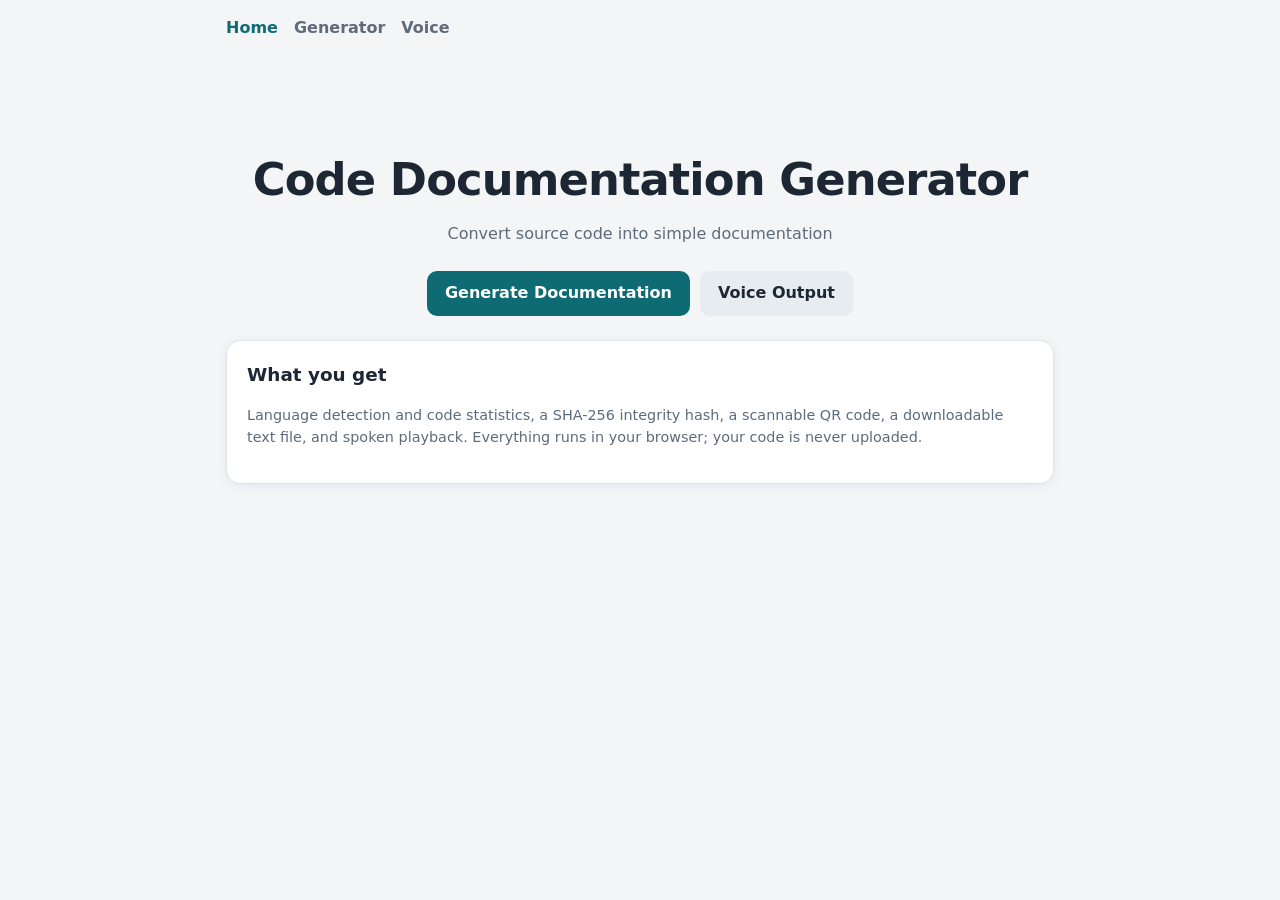
<file: CodeDocumentation-Generator-with-QRCode-Security-and-VoiceOutput/code-documentation-generator/index.html>
<!DOCTYPE html><html lang="en"><head><meta charset="UTF-8"><meta name="viewport" content="width=device-width,initial-scale=1">
<title>Code Documentation Generator</title><link rel="stylesheet" href="style.css"></head><body>
<nav><a class="on" href="index.html">Home</a><a href="generator.html">Generator</a><a href="voice.html">Voice</a></nav>
<div class="wrap"><section class="hero"><h1>Code Documentation Generator</h1>
<p class="sub">Convert source code into simple documentation</p>
<div class="row center"><a class="btn" href="generator.html">Generate Documentation</a><a class="btn alt" href="voice.html">Voice Output</a></div></section>
<div class="card"><h2>What you get</h2><p class="note">Language detection and code statistics, a SHA-256 integrity hash, a scannable QR code, a downloadable text file, and spoken playback. Everything runs in your browser; your code is never uploaded.</p></div></div>
</body></html>
</file>
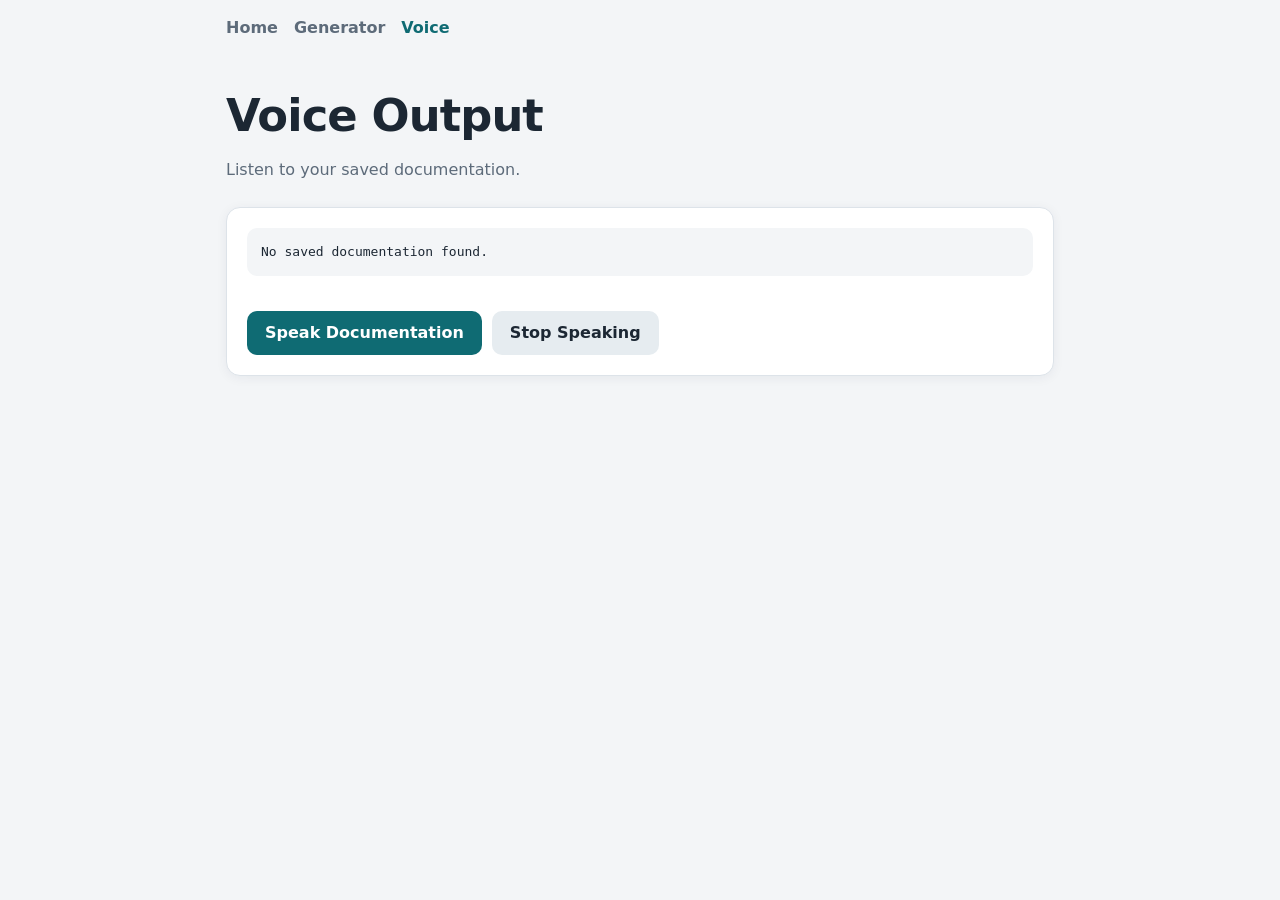
<file: CodeDocumentation-Generator-with-QRCode-Security-and-VoiceOutput/code-documentation-generator/voice.html>
<!DOCTYPE html><html lang="en"><head><meta charset="UTF-8"><meta name="viewport" content="width=device-width,initial-scale=1">
<title>Voice Output - Code Documentation Generator</title><link rel="stylesheet" href="style.css"></head><body>
<nav><a href="index.html">Home</a><a href="generator.html">Generator</a><a class="on" href="voice.html">Voice</a></nav>
<div class="wrap"><h1>Voice Output</h1><p class="sub">Listen to your saved documentation.</p>
<div class="card"><pre class="doc" id="doc">Loading...</pre><div class="msg" id="msg" role="alert"></div>
<div class="row"><button class="btn" onclick="speakDocumentation()">Speak Documentation</button><button class="btn alt" onclick="stopSpeaking()">Stop Speaking</button></div></div></div>
<script src="script.js"></script></body></html>
</file>
<file: CodeDocumentation-Generator-with-QRCode-Security-and-VoiceOutput/code-documentation-generator/style.css>
:root{--bg:#f3f5f7;--card:#fff;--ink:#1c2733;--muted:#5d6b7a;--accent:#0f6b73;--accent-d:#0b5258;--line:#dde3e9;--err:#b3261e}
*{box-sizing:border-box}
body{margin:0;font-family:"Segoe UI",system-ui,sans-serif;background:var(--bg);color:var(--ink);line-height:1.55}
.wrap{max-width:860px;margin:0 auto;padding:24px 16px 48px}
nav{display:flex;gap:16px;padding:16px;max-width:860px;margin:0 auto}
nav a{color:var(--muted);text-decoration:none;font-weight:600}nav a:hover,nav a.on{color:var(--accent)}
h1{font-size:clamp(1.8rem,5vw,2.8rem);margin:0 0 8px;letter-spacing:-.02em}
h2{font-size:1.15rem;margin:0 0 12px}
.sub{color:var(--muted);margin:0 0 24px}
.hero{text-align:center;padding:64px 0 24px}
.card{background:var(--card);border:1px solid var(--line);border-radius:14px;padding:20px;margin-bottom:18px;box-shadow:0 2px 12px rgba(20,40,60,.06)}
.btn{display:inline-block;border:0;border-radius:10px;padding:10px 18px;font:inherit;font-weight:600;cursor:pointer;background:var(--accent);color:#fff;text-decoration:none;transition:background .15s,transform .15s}
.btn:hover{background:var(--accent-d);transform:translateY(-1px)}
.btn.alt{background:#e6ecf0;color:var(--ink)}.btn.alt:hover{background:#d8e0e6}
.row{display:flex;flex-wrap:wrap;gap:10px;margin-top:12px}.center{justify-content:center}
textarea{width:100%;min-height:260px;border:1px solid var(--line);border-radius:10px;padding:12px;font:14px/1.5 Consolas,monospace;resize:vertical}
textarea:focus,.btn:focus-visible{outline:2px solid var(--accent);outline-offset:2px}
.stats{display:grid;grid-template-columns:repeat(auto-fit,minmax(150px,1fr));gap:10px}
.stat{background:var(--bg);border-radius:10px;padding:10px 12px}.stat b{display:block;font-size:1.3rem}.stat span{color:var(--muted);font-size:.85rem}
.hash{font:13px Consolas,monospace;word-break:break-all;background:var(--bg);padding:10px;border-radius:8px}
.note{color:var(--muted);font-size:.9rem}
.msg{color:var(--err);font-weight:600;min-height:1.4em}
#qrcode{display:inline-block;padding:16px;background:#fff;border:1px solid var(--line);border-radius:10px}
pre.doc{white-space:pre-wrap;background:var(--bg);padding:14px;border-radius:10px;margin:0}
.hidden{display:none}
ol.steps{padding-left:22px;margin:0}ol.steps li{margin-bottom:8px}
</file>
